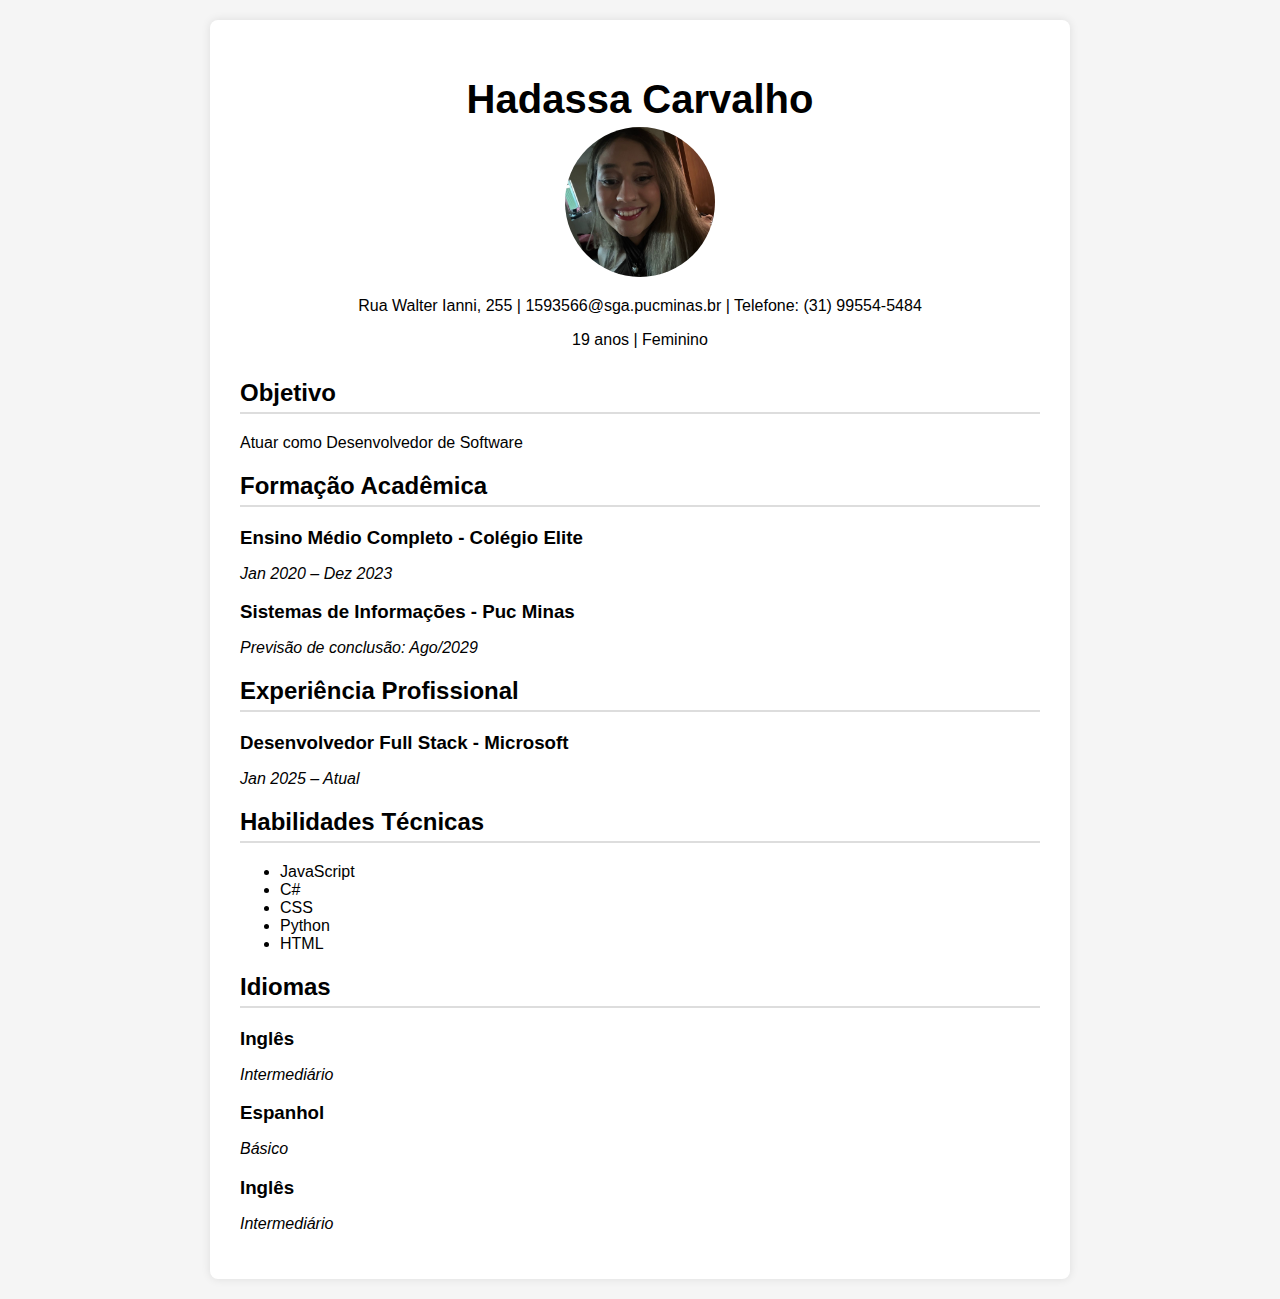
<file: index.html>
<!DOCTYPE html>
<html lang="pt-br">
<head>
  <meta charset="UTF-8">
  <meta name="viewport" content="width=device-width, initial-scale=1.0">
  <link rel="stylesheet" href="style.css">
</head>
<body>
  <div class="container">
    <header>
  <h1>Hadassa Carvalho</h1>
 <img src="public/Hadassa.jpg"  alt="Foto de Perfil" class="profile-image">
  <p>Rua Walter Ianni, 255 | 1593566@sga.pucminas.br | Telefone: (31) 99554-5484</p>
  <p>19 anos | Feminino</p>
</header>
    <section>
      <h2>Objetivo</h2>
      <p>Atuar como Desenvolvedor de Software</p>

  <h2>Formação Acadêmica</h2>

  <div class="job">
    <h3>Ensino Médio Completo - Colégio Elite</h3>
    <p><em>Jan 2020 – Dez 2023</em></p>
  </div>

  <div class="job">
    <h3>Sistemas de Informações - Puc Minas</h3>  
    <p><em>Previsão de conclusão: Ago/2029</em></p>  

  <h2>Experiência Profissional</h2>
  <div class="job">
    <h3>Desenvolvedor Full Stack - Microsoft</h3>
    <p><em>Jan 2025 – Atual</em></p>
  </div>
</section>
   <section>
  <h2>Habilidades Técnicas</h2>
  <ul class="skills">
    <li>JavaScript</li>
    <li>C#</li>
    <li>CSS</li>
    <li>Python</li>
    <li>HTML</li>
  </ul>
    <section>
  <h2>Idiomas</h2>
  <div class="job">
    <h3>Inglês</h3>
    <p><em>Intermediário</em></p>
    <h3>Espanhol</h3>
    <p><em>Básico</em></p>
    <h3>Inglês</h3>
    <p><em>Intermediário</em></p>
  </div>
</section>
</section>
</body>
</html>
</file>
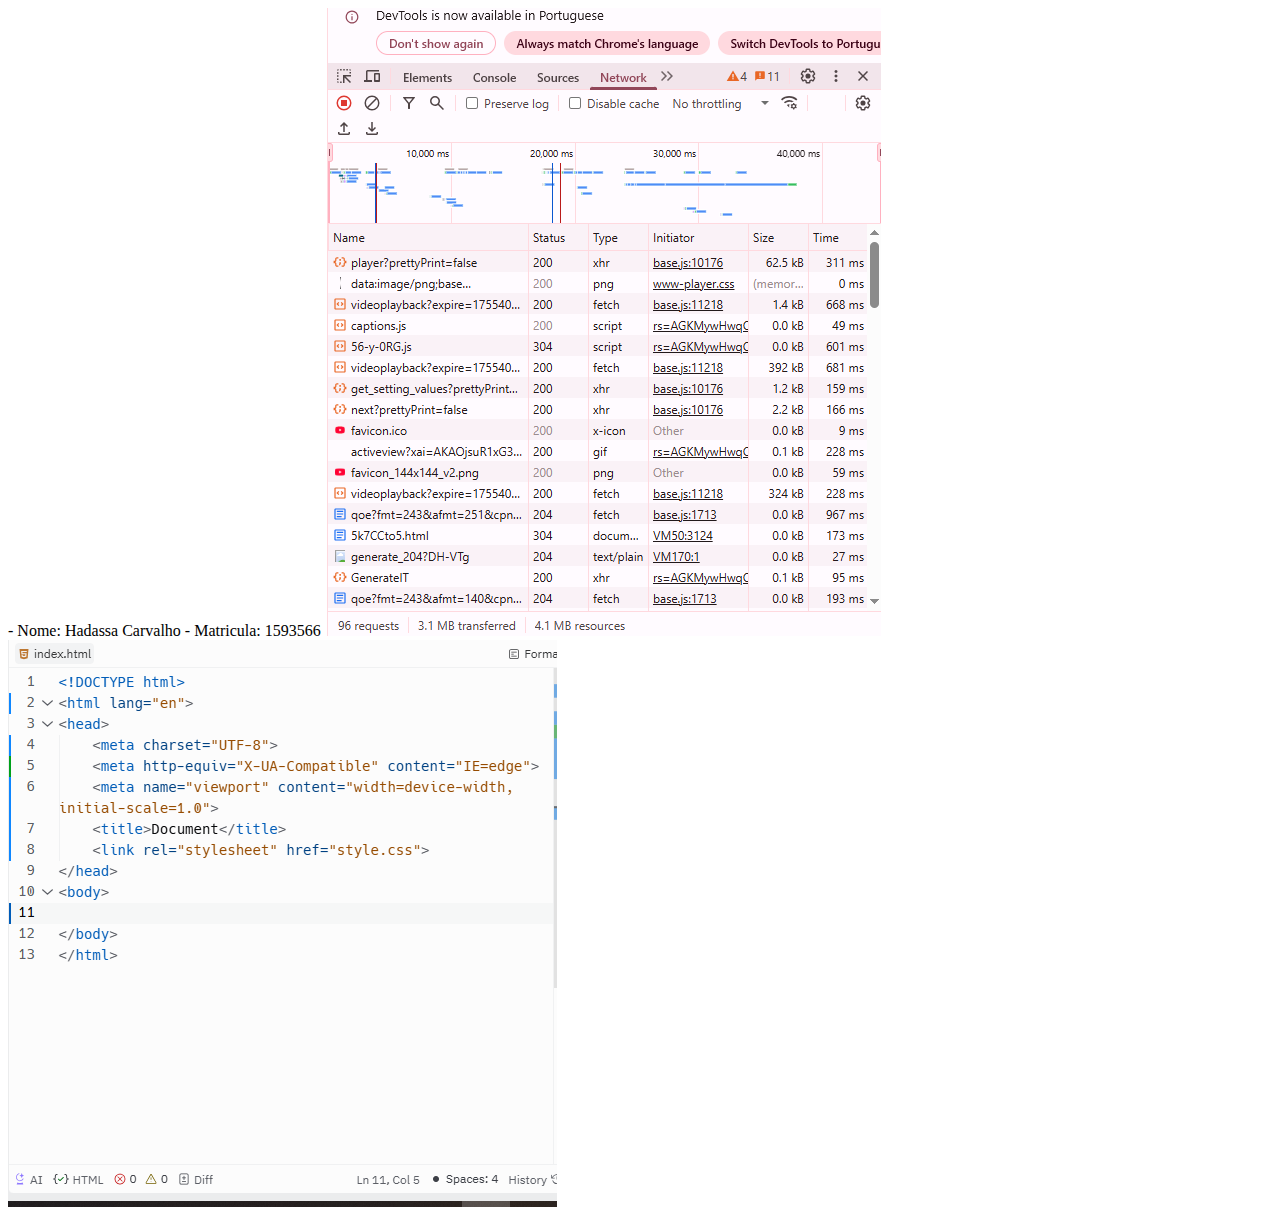
<file: ativodade.html>
<!DOCTYPE html>
<html lang="en">
<head>
    <meta charset="UTF-8">
    <meta name="viewport" content="width=device-width, initial-scale=1.0">
    <title>Document</title>
</head>
<body>
- Nome: Hadassa Carvalho
- Matricula: 1593566
<img src="imagens.png" alt="150px">
<img src="replit1.png" alt="150px">
</body>
</html>
</file>
<file: style.css>
.profile-image {
  width: 150px;
  height: 150px;
  border-radius: 50%;
  object-fit: cover;
}

body {
  font-family: 'Arial', sans-serif;
  background-color: #f5f5f5;
  margin: 0;
  padding: 20px;
  color: #000000;
}

.container {
  max-width: 800px;
  margin: auto;
  background: white;
  padding: 30px;
  border-radius: 8px;
  box-shadow: 0 0 10px rgba(0, 0, 0, 0.1);
}

header {
  text-align: center;
  margin-bottom: 30px;
}

h1 {
  margin-bottom: 5px;
  font-size: 2.5em;
  color: #000000;
}

h2 {
  color: #000000;
  border-bottom: 2px solid #ddd;
  padding-bottom: 5px;
}

.job h3 {
  margin-bottom: 5px;
}

.job ul {
  margin-top: 0;
}
</file>
